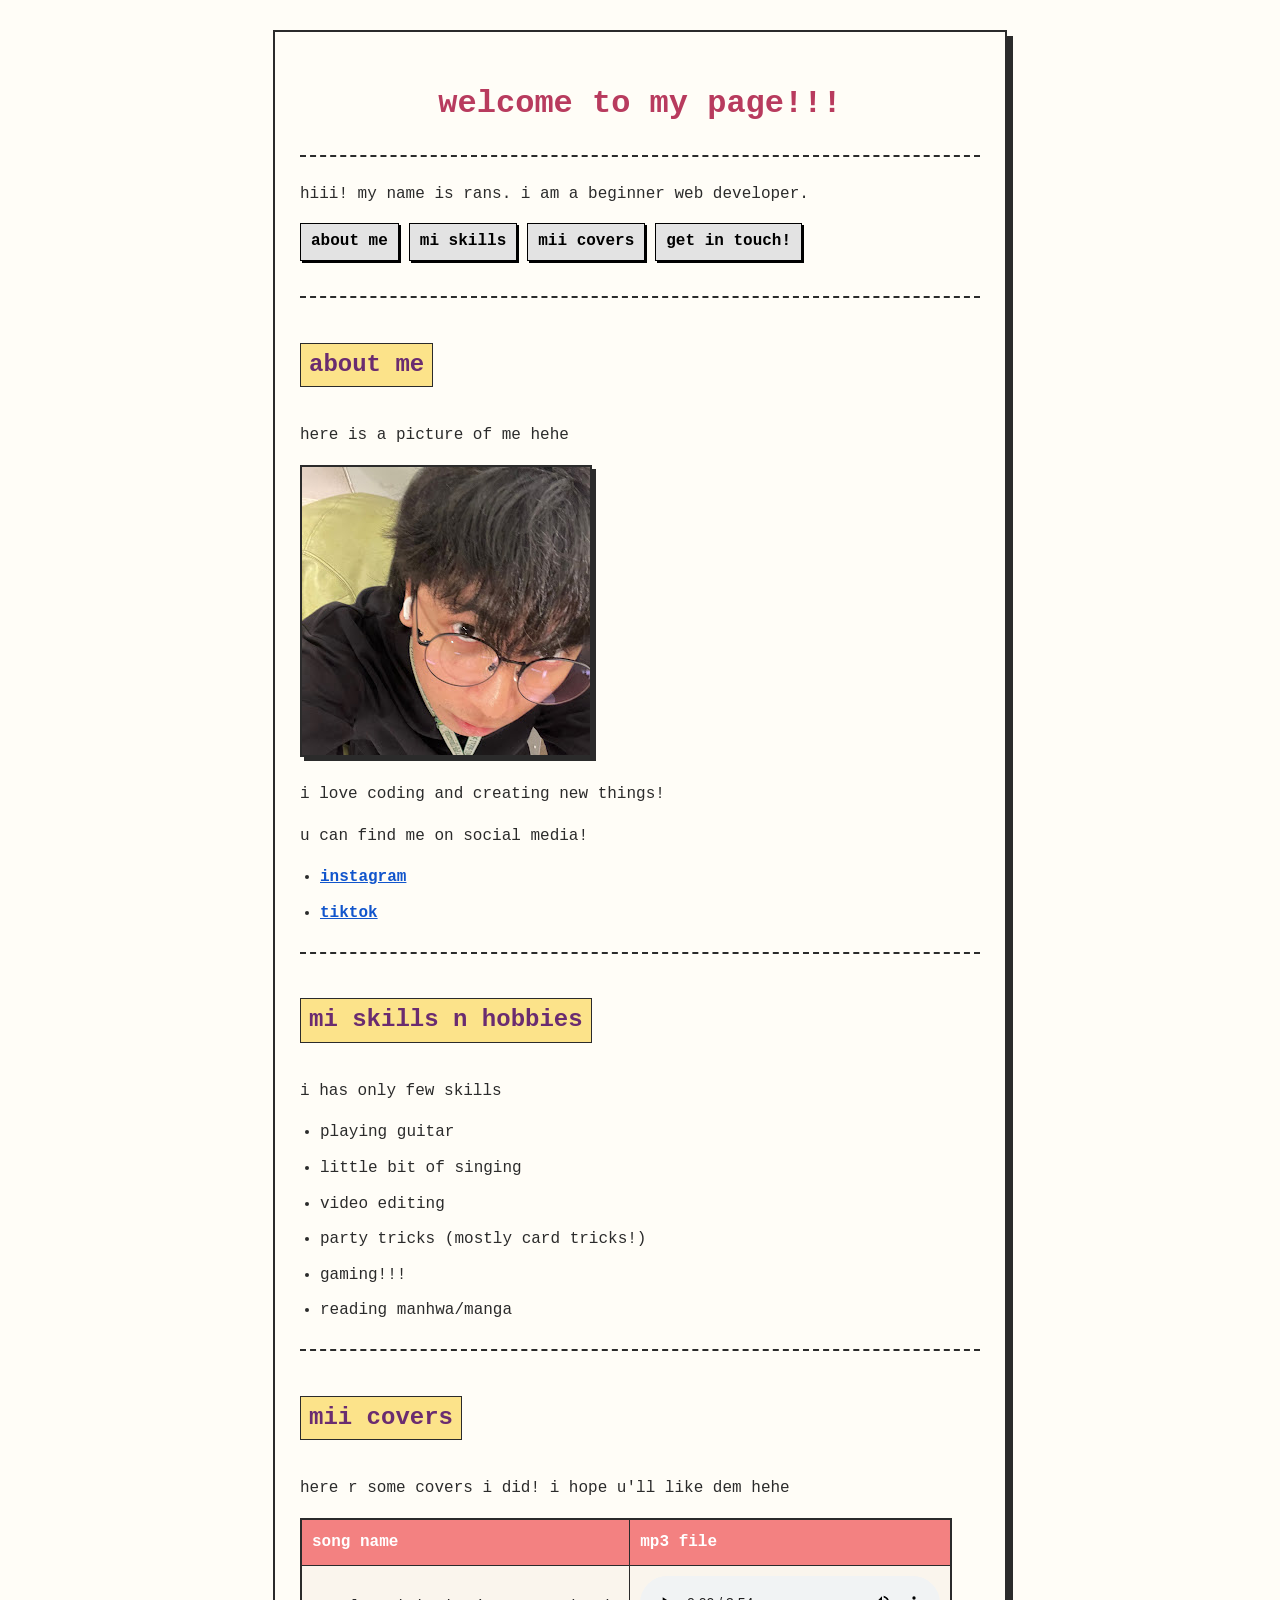
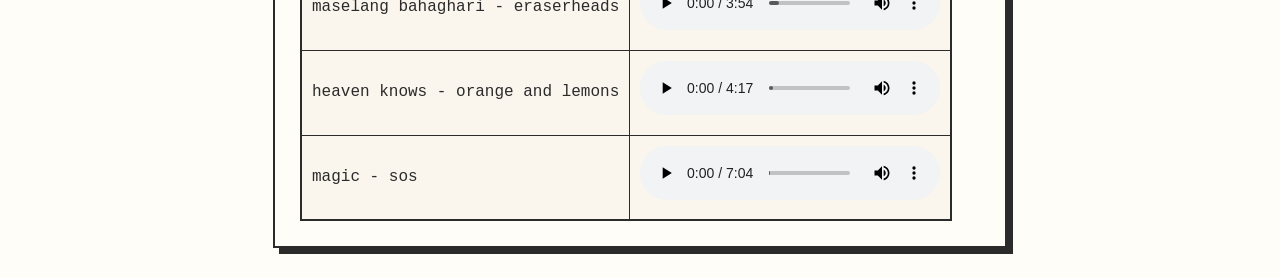
<file: index.html>
<!doctype html>
<html>
  <head>
    <title>halloooo!!!</title>
    <link rel="stylesheet" href="style.css" />
  </head>

  <body>
    <header>
      <h1>welcome to my page!!!</h1>

      <hr />

      <p>hiii! my name is rans. i am a beginner web developer.</p>

      <nav>
        <ul>
          <li><a href="#about">about me</a></li>
          <li><a href="#skills">mi skills</a></li>
          <li><a href="#covers">mii covers</a></li>
          <li><a href="contact.html">get in touch!</a></li>
        </ul>
      </nav>
    </header>

    <hr />

    <main>
      <section id="about">
        <h2>about me</h2>

        <p>here is a picture of me hehe</p>

        <img src="media/pfp.jpg" alt="a handsome picture of me" />

        <p>i love coding and creating new things!</p>
        <p>u can find me on social media!</p>

        <ul>
          <li><a href="https://www.instagram.com/rancelaus_/">instagram</a></li>
          <li><a href="https://www.tiktok.com/@ranselaus_">tiktok</a></li>
        </ul>
      </section>

      <hr />

      <section id="skills">
        <h2>mi skills n hobbies</h2>

        <p>i has only few skills</p>

        <ul>
          <li>playing guitar</li>
          <li>little bit of singing</li>
          <li>video editing</li>
          <li>party tricks (mostly card tricks!)</li>
          <li>gaming!!!</li>
          <li>reading manhwa/manga</li>
        </ul>
      </section>

      <hr />

      <section id="covers">
        <h2>mii covers</h2>

        <p>here r some covers i did! i hope u'll like dem hehe</p>

        <table>
          <tr>
            <th>song name</th>
            <th>mp3 file</th>
          </tr>

          <tr>
            <td>maselang bahaghari - eraserheads</td>
            <td>
              <audio controls>
                <source src="media/maselang bahaghari.mp3" type="audio/mpeg" />
              </audio>
            </td>
          </tr>

          <tr>
            <td>heaven knows - orange and lemons</td>
            <td>
              <audio controls>
                <source src="media/heaven knows.mp3" type="audio/mpeg" />
              </audio>
            </td>
          </tr>

          <tr>
            <td>magic - sos</td>
            <td>
              <audio controls>
                <source src="media/magic.mp3" type="audio/mpeg" />
              </audio>
            </td>
          </tr>
        </table>
      </section>
    </main>
  </body>
</html>
</file>
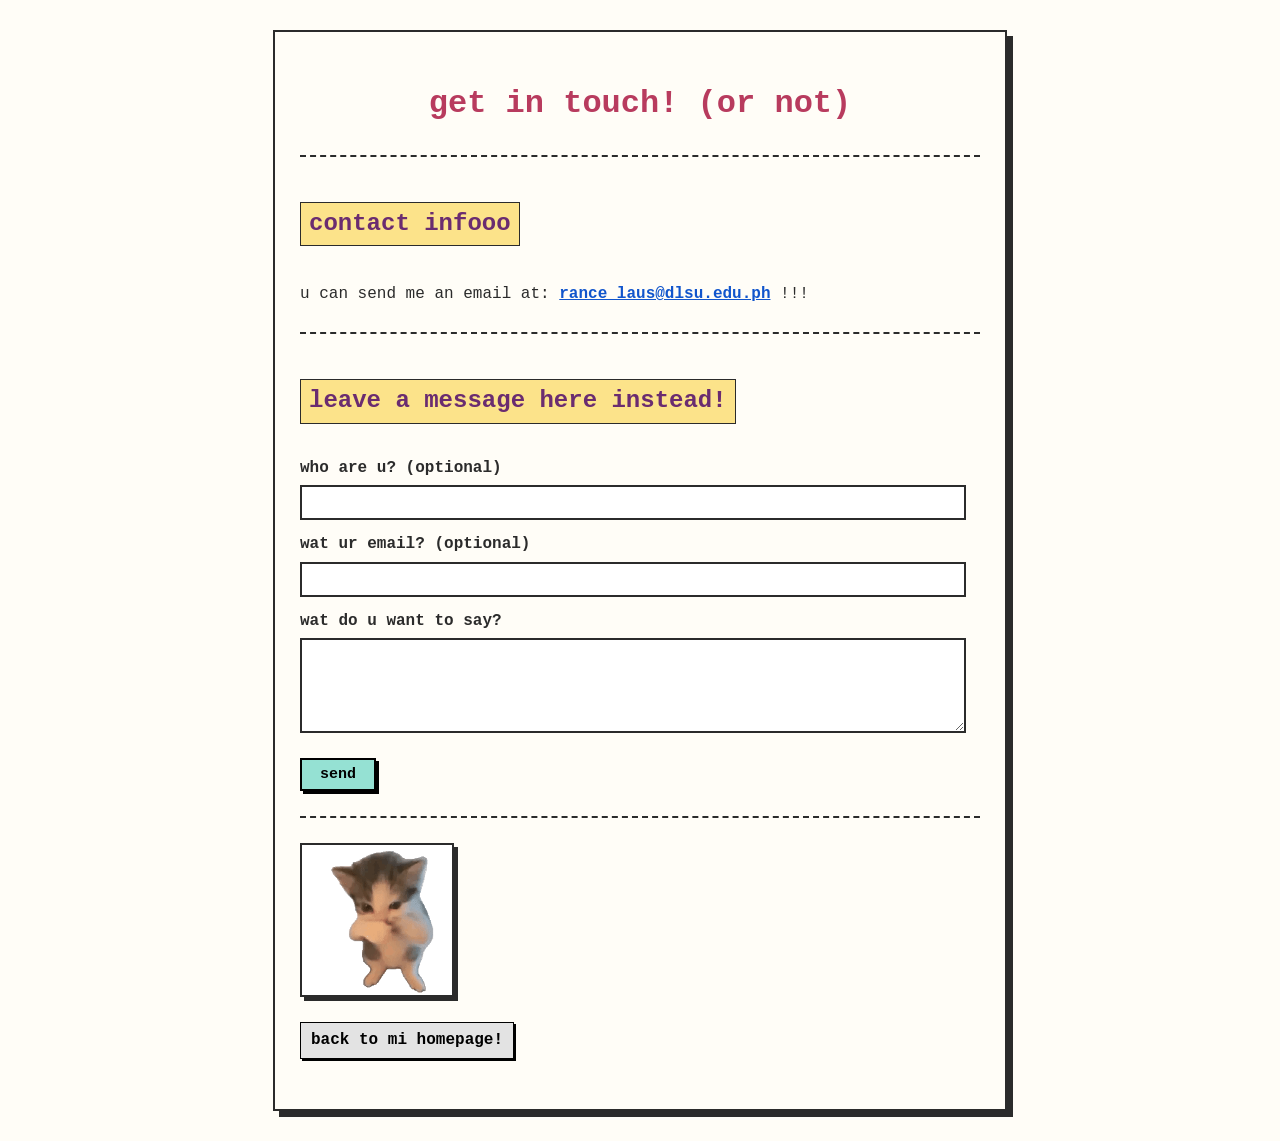
<file: contact.html>
<!doctype html>
<html>
  <head>
    <title>send me an email!!</title>
    <link rel="stylesheet" href="style.css" />
  </head>

  <body>
    <header>
      <h1>get in touch! (or not)</h1>

      <hr />
    </header>

    <main>
      <section id="contact">
        <h2>contact infooo</h2>

        <p>
          u can send me an email at:

          <a href="mailto:rance_laus@dlsu.edu.ph">rance_laus@dlsu.edu.ph</a>

          !!!
        </p>
      </section>

      <hr />

      <section id="contact-form">
        <h2>leave a message here instead!</h2>

        <form
          action="mailto:rance_laus@dlsu.edu.ph"
          method="post"
          enctype="text/plain"
        >
          <label for="name">who are u? (optional)</label>
          <input type="text" id="name" name="name" />

          <br />

          <label for="email">wat ur email? (optional)</label>
          <input type="email" id="email" name="email" />

          <br />

          <label for="message">wat do u want to say?</label>
          <textarea id="message" name="message" rows="5" required></textarea>

          <br />

          <input type="submit" value="send" />
        </form>
      </section>

      <hr />

      <img src="media/dancing_cat.gif" alt="cute dancing cat" width="150" />

      <nav>
        <ul>
          <li><a href="index.html">back to mi homepage!</a></li>
        </ul>
      </nav>
    </main>
  </body>
</html>
</file>
<file: style.css>
body {
  background-color: #fffdf7;
  color: #2b2b2b;
  font-family: "Courier New", Courier, monospace;
  font-size: 16px;
  line-height: 1.6;
  max-width: 680px;
  margin: 30px auto;
  padding: 25px;
  border: 2px solid #2b2b2b;
  box-shadow: 6px 6px 0px #2b2b2b;
}

h1 {
  font-size: 32px;
  color: #b83b5e;
  text-align: center;
}

h2 {
  font-size: 24px;
  color: #6a2c70;
  background-color: #fce38a;
  display: inline-block;
  padding: 2px 8px;
  border: 1px solid #2b2b2b;
}

a {
  color: #1155cc;
  text-decoration: underline;
  font-weight: bold;
}

a:hover {
  background-color: #ffe066;
  color: #000;
}

nav ul {
  list-style: none;
  padding: 0;
  margin: 15px 0;
  display: flex;
  gap: 10px;
}

nav ul li a {
  display: inline-block;
  padding: 5px 10px;
  background-color: #e3e3e3;
  color: #000;
  text-decoration: none;
  border: 1px solid #000;
  box-shadow: 2px 2px 0px #000;
}

nav ul li a:hover {
  background-color: #fce38a;
  transform: translate(-1px, -1px);
  box-shadow: 3px 3px 0px #000;
}

hr {
  border: none;
  border-top: 2px dashed #2b2b2b;
  margin: 25px 0;
}

ul {
  padding-left: 20px;
}

li {
  margin-bottom: 10px;
}

img {
  border: 2px solid #2b2b2b;
  box-shadow: 4px 4px 0px #2b2b2b;
}

table {
  border-collapse: collapse;
  margin-top: 15px;
  background-color: #fff;
  border: 2px solid #2b2b2b;
}

th,
td {
  border: 1px solid #2b2b2b;
  padding: 10px;
  text-align: left;
}

th {
  background-color: #f38181;
  color: #fff;
  text-transform: lowercase;
}

tr {
  background-color: #faf5ed;
}

label {
  display: block;
  font-weight: bold;
  margin-top: 12px;
  margin-bottom: 4px;
}

input[type="text"],
input[type="email"],
textarea {
  width: 95%;
  padding: 8px;
  background-color: #fff;
  border: 2px solid #2b2b2b;
}

input[type="submit"] {
  margin-top: 15px;
  padding: 6px 18px;
  font-family: "Courier New", Courier, monospace;
  font-size: 15px;
  font-weight: bold;
  background-color: #95e1d3;
  color: #000;
  border: 2px solid #000;
  box-shadow: 3px 3px 0px #000;
  cursor: pointer;
}

input[type="submit"]:hover {
  background-color: #38b000;
  color: #fff;
}

input[type="submit"]:active {
  transform: translate(2px, 2px);
  box-shadow: 1px 1px 0px #000;
}
</file>
